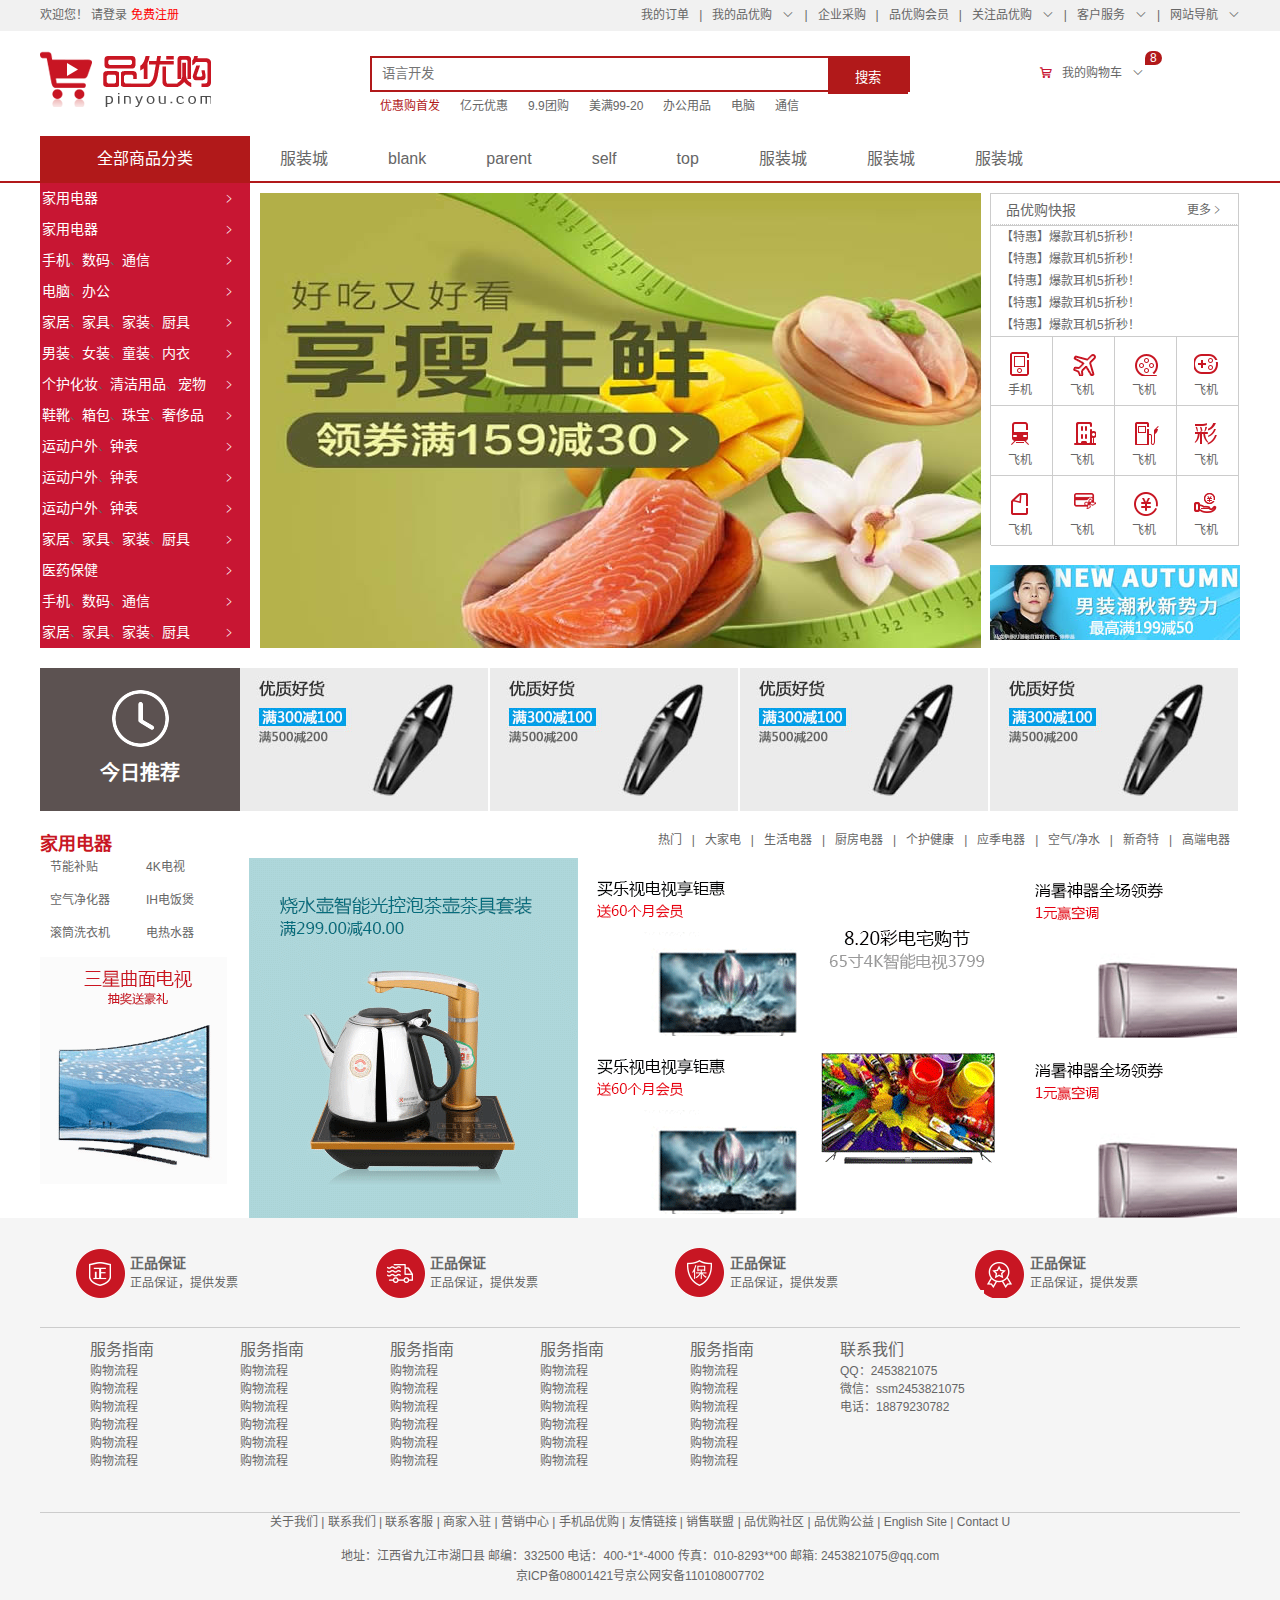
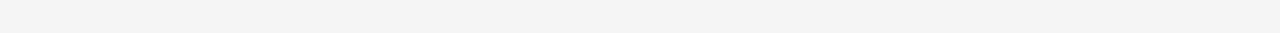
<file: index.html>
<!DOCTYPE html>
<html lang="zh-CN">

<head>
    <meta charset="UTF-8">
    <meta http-equiv="X-UA-Compatible" content="IE=edge">
    <meta name="viewport" content="width=device-width, initial-scale=1.0">
    <title>仿制品优购</title>
    <!-- 引入初始化CSS文件 -->
    <link rel="stylesheet" href="css/base.css">
    <link rel="stylesheet" href="css/common.css">
    <link rel="shortcut icon" href="/shopping/favicon.ico">
    <link rel="stylesheet" href="fonts/iconfont.css">
    <link rel="stylesheet" href="css/index.css">
    <!-- 网站说明 -->
    <meta name="description" content="购物商城-专业的综合网上购物商城">
    <!-- 关键字 -->
    <meta name="keywords" content="网上购物，网上商城，手机，笔记本，电脑">
</head>

<body>
    <!-- 快捷导航 -->
    <section class="shortcut">
        <div class="w">
            <div class="fl">
                <ul>
                    <li>欢迎您！&nbsp;</li>
                    <li>
                        <a href="#">请登录</a>&nbsp;<a href="register.html" class="style-red">免费注册</a>
                    </li>
                </ul>
            </div>
            <div class="fr">
                <ul>
                    <li>我的订单</li>
                    <li>|</li>
                    <li class="iconfont icon-arrow-down">我的品优购</li>
                    <li>|</li>
                    <li>企业采购</li>
                    <li>|</li>
                    <li>品优购会员</li>
                    <li>|</li>
                    <li class="iconfont icon-arrow-down">关注品优购</li>
                    <li>|</li>
                    <li class="iconfont icon-arrow-down">客户服务</li>
                    <li>|</li>
                    <li class="iconfont icon-arrow-down">网站导航</li>
                </ul>
            </div>
        </div>
    </section>
    <!-- 快捷导航 -->
    <!-- header制作 -->
    <header>
        <div class="w">
            <!-- logo的SEO优化 -->
            <div class="logo">
                <h1>
                    <a href="index.html" title="品优购">品优购</a>
                </h1>
            </div>
            <div class="search">
                <input type="search" placeholder="语言开发"><!--  --><button>搜索</button>
            </div>
            <div class="hotwords">
                <ul>
                    <li>优惠购首发</li>
                    <li>亿元优惠</li>
                    <li>9.9团购</li>
                    <li>美满99-20</li>
                    <li>办公用品</li>
                    <li>电脑</li>
                    <li>通信</li>
                </ul>
            </div>
            <div class="shopcar">
                <a href="#" class="iconfont icon-gouwuchekong icon-arrow-down">我的购物车</a>
                <i class="count">8</i>
            </div>
        </div>
    </header>
    <!-- header制作 -->
    <!-- nav开始 -->
    <nav class="nav">
        <div class="w">
            <div class="dropdown">
                <div class="dt">全部商品分类</div>
                <div class="dd iconfont icon-yousanjiao">
                    <ul>
                        <li><a href="#">家用电器</a></li>
                        <li><a href="#">家用电器</a></li>
                        <li><a href="#">手机</a>、<a href="#">数码</a>、<a href="#">通信</a></li>
                        <li><a href="#">电脑</a>、<a href="#">办公</a></li>
                        <li><a href="#">家居</a>、<a href="#">家具</a>、<a href="#">家装</a>、<a href="#">厨具</a></li>
                        <li><a href="#">男装</a>、<a href="#">女装</a>、<a href="#">童装</a>、<a href="#">内衣</a></li>
                        <li><a href="#">个护化妆</a>、<a href="#">清洁用品</a>、<a href="#">宠物</a></li>
                        <li><a href="#">鞋靴</a>、<a href="#">箱包</a>、<a href="#">珠宝</a>、<a href="#">奢侈品</a></li>
                        <li><a href="#">运动户外</a>、<a href="#">钟表</a></li>
                        <li><a href="#">运动户外</a>、<a href="#">钟表</a></li>
                        <li><a href="#">运动户外</a>、<a href="#">钟表</a></li>
                        <li><a href="#">家居</a>、<a href="#">家具</a>、<a href="#">家装</a>、<a href="#">厨具</a></li>
                        <li><a href="#">医药保健</a></li>
                        <li><a href="#">手机</a>、<a href="#">数码</a>、<a href="#">通信</a></li>
                        <li><a href="#">家居</a>、<a href="#">家具</a>、<a href="#">家装</a>、<a href="#">厨具</a></li>
                    </ul>
                </div>
            </div>
            <div class="navitems">
                <ul>
                    <li><a href="#">服装城</a></li>
                    <li><a href="./ceshi.html" target="_blank">blank</a></li>
                    <li><a href="./ceshi.html" target="_parent">parent</a></li>
                    <li><a href="./ceshi.html" target="_self">self</a></li>
                    <li><a href="./ceshi.html" target="_top">top</a></li>
                    <li><a href="#">服装城</a></li>
                    <li><a href="#">服装城</a></li>
                    <li><a href="#">服装城</a></li>
                </ul>
            </div>
        </div>
    </nav>
    <!-- nav结束  -->
    <!-- main开始 -->
    <div class="w">
        <div class="main">
            <div class="focus">
                <ul>
                    <li><img src="./images/focus3.jpg" alt=""></li>
                </ul>
            </div>
            <div class="newsflash">
                <div class="news">
                    <div class="news-hd">品优购快报
                        <a href="#" class="iconfont icon-yousanjiao">更多</a>
                    </div>
                    <div class="news-bd">
                        <ul>
                            <li><a href="#">【特惠】爆款耳机5折秒！</a></li>
                            <li><a href="#">【特惠】爆款耳机5折秒！</a></li>
                            <li><a href="#">【特惠】爆款耳机5折秒！</a></li>
                            <li><a href="#">【特惠】爆款耳机5折秒！</a></li>
                            <li><a href="#">【特惠】爆款耳机5折秒！</a></li>
                        </ul>
                    </div>
                </div>
                <div class="lifeservice">
                    <ul>
                        <li><a href="#" title=""></a>
                            <p>手机</p>
                        </li>
                        <li><a href="#"></a>
                            <p>飞机</p>
                        </li>
                        <li><a href="#"></a>
                            <p>飞机</p>
                        </li>
                        <li><a href="#"></a>
                            <p>飞机</p>
                        </li>
                        <li><a href="#"></a>
                            <p>飞机</p>
                        </li>
                        <li><a href="#"></a>
                            <p>飞机</p>
                        </li>
                        <li><a href="#"></a>
                            <p>飞机</p>
                        </li>
                        <li><a href="#"></a>
                            <p>飞机</p>
                        </li>
                        <li><a href="#"></a>
                            <p>飞机</p>
                        </li>
                        <li><a href="#"></a>
                            <p>飞机</p>
                        </li>
                        <li><a href="#"> </a>
                            <p>飞机</p>
                        </li>
                        <li><a href="#"></a>
                            <p>飞机</p>
                        </li>
                    </ul>
                </div>
                <div class="bargain">
                    <img src="./upload/bargain.jpg" alt="">
                </div>
            </div>
        </div>
    </div>
    <!-- main结束 -->
    <!-- recommend开始-->
    <div class="recommend w">
        <div class="recommend_fl">
            <img src="./images/clock.png">
            <h4>今日推荐</h4>
        </div>
        <div class="recommend_fr">
            <ul>
                <li><a href="#"></a></li>
                <li><a href="#"></a></li>
                <li><a href="#"></a></li>
                <li><a href="#"></a></li>
            </ul>
        </div>
    </div>
    <!-- recommend结束-->
    <!-- floor开始 -->
    <div class="floor w">
        <div class="floor_bh">
            <h3>家用电器</h3>
            <ul class="fr">
                <li><a href="#">热门</a>|</li>
                <li><a href="#">大家电</a>|</li>
                <li><a href="#">生活电器</a>|</li>
                <li><a href="#">厨房电器</a>|</li>
                <li><a href="#">个护健康</a>|</li>
                <li><a href="#">应季电器</a>|</li>
                <li><a href="#">空气/净水</a>|</li>
                <li><a href="#">新奇特</a>|</li>
                <li><a href="#">高端电器</a></li>
            </ul>
        </div>
        <div class="floor_bd">
            <ul>
                <li class="w209">
                    <ul>
                        <li><a href="#">节能补贴</a></li>
                        <li><a href="#">4K电视</a></li>
                        <li><a href="#">空气净化器</a></li>
                        <li><a href="#">IH电饭煲</a></li>
                        <li><a href="#">滚筒洗衣机</a></li>
                        <li><a href="#">电热水器</a></li>
                    </ul>
                    <img src="./upload/floor-1-1.png">
                </li>
                <li class="w329">
                    <a><img src="./upload/floor1-2.png"></a>
                </li>
                <li class="w220">
                    <img src="./upload/floor-1-3.png">
                    <img src="./upload/floor-1-3.png">
                </li>
                <li><img src="./upload/floor-1-4.png"></li>
                <li class="w220">
                    <img src="./upload/floor-1-5.png">
                    <img src="./upload/floor-1-5.png">
                </li>
            </ul>
        </div>
    </div>
    <!-- floor结束 -->
    <!-- footer制作 -->
    <footer>
        <div class="w">
            <div class="mod-service">
                <ul>
                    <li>
                        <h5></h5>
                        <div class="service-txt">
                            <h4>正品保证</h4>
                            <p>正品保证，提供发票</p>
                        </div>
                    </li>
                    <li>
                        <h5></h5>
                        <div class="service-txt">
                            <h4>正品保证</h4>
                            <p>正品保证，提供发票</p>
                        </div>
                    </li>
                    <li>
                        <h5></h5>
                        <div class="service-txt">
                            <h4>正品保证</h4>
                            <p>正品保证，提供发票</p>
                        </div>
                    </li>
                    <li>
                        <h5></h5>
                        <div class="service-txt">
                            <h4>正品保证</h4>
                            <p>正品保证，提供发票</p>
                        </div>
                    </li>
                </ul>
            </div>
            <div class="mod-help">
                <dl>
                    <dt>服务指南</dt>
                    <dd><a href="#">购物流程</a></dd>
                    <dd><a href="#">购物流程</a></dd>
                    <dd><a href="#">购物流程</a></dd>
                    <dd><a href="#">购物流程</a></dd>
                    <dd><a href="#">购物流程</a></dd>
                    <dd><a href="#">购物流程</a></dd>
                </dl>
                <dl>
                    <dt>服务指南</dt>
                    <dd><a href="#">购物流程</a></dd>
                    <dd><a href="#">购物流程</a></dd>
                    <dd><a href="#">购物流程</a></dd>
                    <dd><a href="#">购物流程</a></dd>
                    <dd><a href="#">购物流程</a></dd>
                    <dd><a href="#">购物流程</a></dd>
                </dl>
                <dl>
                    <dt>服务指南</dt>
                    <dd><a href="#">购物流程</a></dd>
                    <dd><a href="#">购物流程</a></dd>
                    <dd><a href="#">购物流程</a></dd>
                    <dd><a href="#">购物流程</a></dd>
                    <dd><a href="#">购物流程</a></dd>
                    <dd><a href="#">购物流程</a></dd>
                </dl>
                <dl>
                    <dt>服务指南</dt>
                    <dd><a href="#">购物流程</a></dd>
                    <dd><a href="#">购物流程</a></dd>
                    <dd><a href="#">购物流程</a></dd>
                    <dd><a href="#">购物流程</a></dd>
                    <dd><a href="#">购物流程</a></dd>
                    <dd><a href="#">购物流程</a></dd>
                </dl>
                <dl>
                    <dt>服务指南</dt>
                    <dd><a href="#">购物流程</a></dd>
                    <dd><a href="#">购物流程</a></dd>
                    <dd><a href="#">购物流程</a></dd>
                    <dd><a href="#">购物流程</a></dd>
                    <dd><a href="#">购物流程</a></dd>
                    <dd><a href="#">购物流程</a></dd>
                </dl>
                <dl>
                    <dt>联系我们</dt>
                    <dd><a href="#">QQ：2453821075</a></dd>
                    <dd><a href="#">微信：ssm2453821075</a></dd>
                    <dd><a href="#">电话：18879230782</a></dd>
                </dl>
            </div>
            <div class="mod-copyright">
                <div class="links">
                    关于我们 | 联系我们 | 联系客服 | 商家入驻 | 营销中心 | 手机品优购 | 友情链接 | 销售联盟 | 品优购社区 | 品优购公益 | English Site | Contact U
                </div>
                <div class="copyright">
                    地址：江西省九江市湖口县 邮编：332500 电话：400-*1*-4000 传真：010-8293**00 邮箱:
                    2453821075@qq.com<br>京ICP备08001421号京公网安备110108007702
                </div>
            </div>
        </div>
    </footer>
    <!-- footer制作 -->
</body>

</html>
</file>
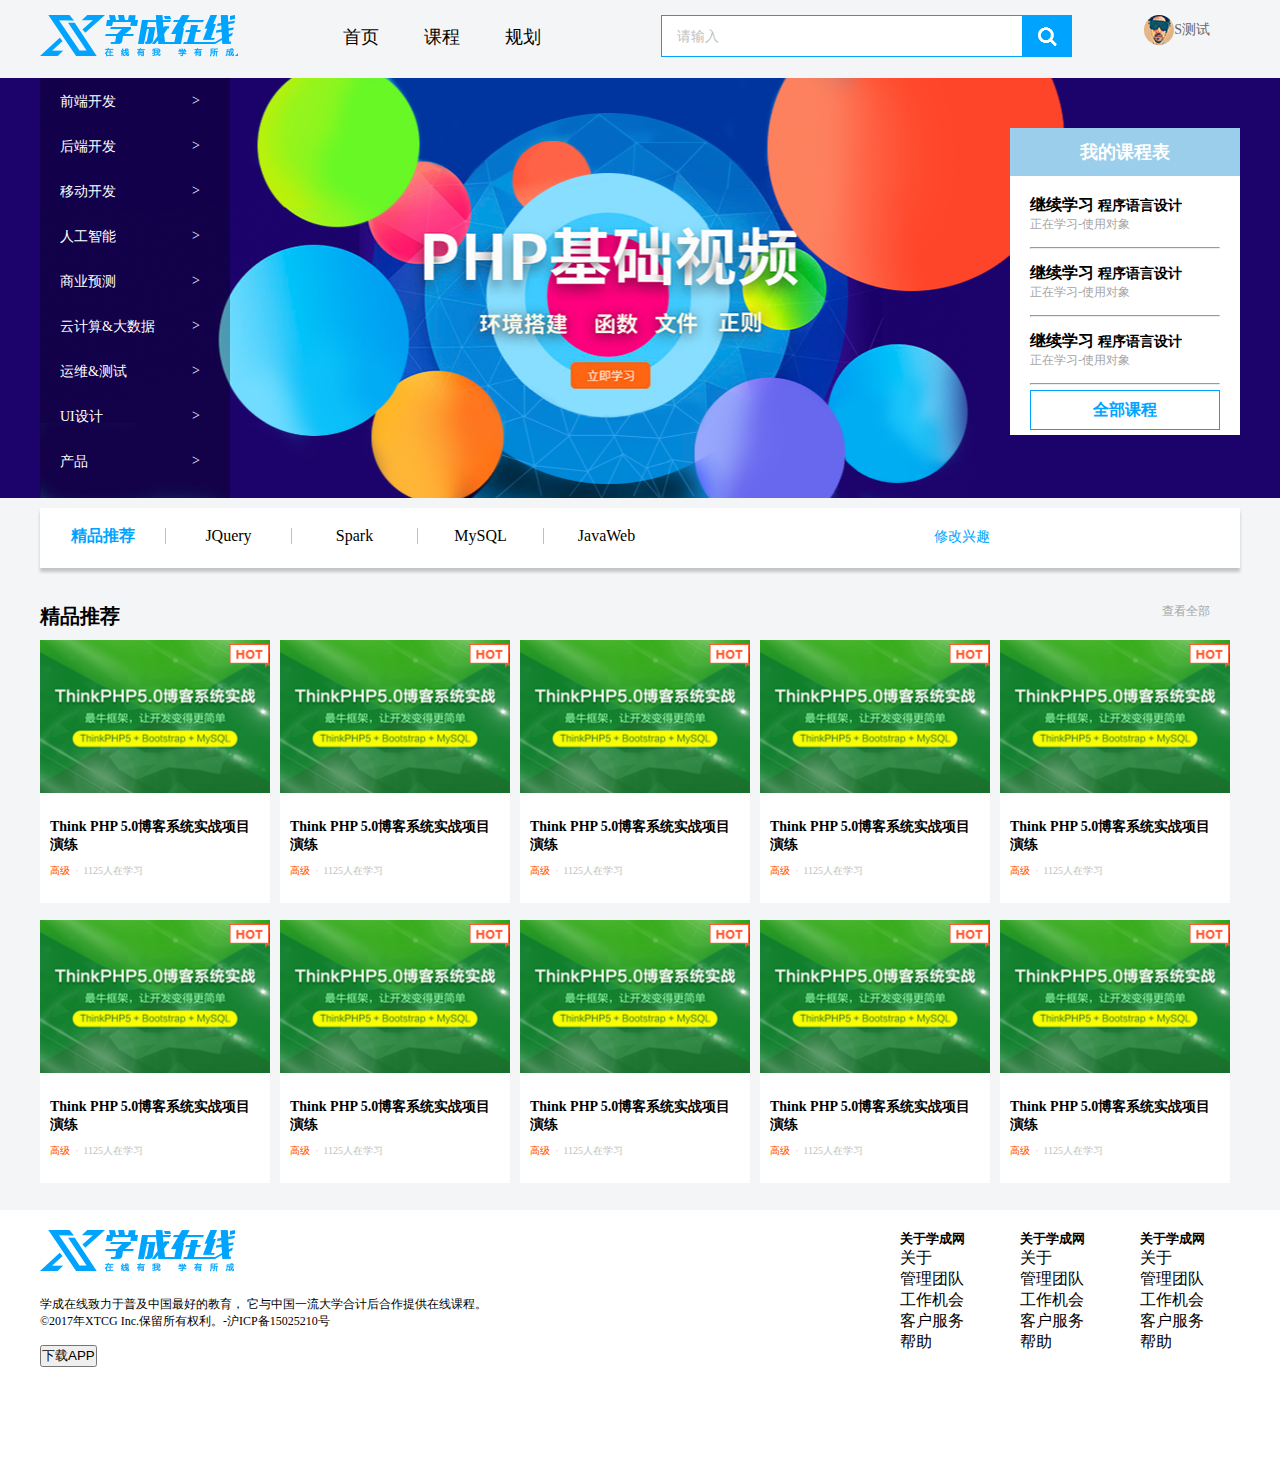
<file: ceshi.html>
<!DOCTYPE html>
<html lang="en">

<head>
    <meta charset="UTF-8">
    <meta http-equiv="X-UA-Compatible" content="IE=edge">
    <meta name="viewport" content="width=device-width, initial-scale=1.0">
    <title>学成在线</title>
</head>
<link rel="stylesheet" type="text/css" href="css/ceshi.css">
<link rel="shortcut icon" href="/shopping/favicon.ico">

<body>
    <!-- 头部开始 -->
    <div class="header w">
        <div class="logo"></div>
        <div class="menu">
            <!-- 正确 -->
            <ul>
                <li><a href="#">首页</a></li>
                <li><a href="#">课程</a></li>
                <li><a href="#">规划</a></li>
            </ul>
            <!-- 错误演示：网站有被降权的风险 -->
            <!-- <a href="#">首页</a>
            <a href="#">课程</a>
            <a href="#">职业规划</a> -->
        </div>
        <div class="serch">
            <input type="text" value="请输入">
            <button></button>
        </div>
        <div class="user">
            <img style="vertical-align:middle ;" src="./images/userico.png"><span style="vertical-align:middle; ">S测试</span>
        </div>
    </div>
    <!-- 头部结束 -->
    <!-- banner开始 -->
    <div class="banner">
        <div class="w">
            <div class="left">
                    <ul>
                        <!-- span可以放到a里面这样可以控制一起变颜色 -->
                    <li><a href="">前端开发<span>></span></li>
                    <li><a href="">后端开发<span>></span></li>
                    <li><a href="">移动开发<span>></span></li>
                    <li><a href="">人工智能<span>></span></li>
                    <li><a href="">商业预测<span>></span></li>
                    <li><a href="">云计算&大数据<span>></span></a></li>
                    <li><a href="">运维&测试<span>></span></a></li>
                    <li><a href="">UI设计<span>></span></a></li>
                    <li><a href="">产品<span>></span></a></li>
                </ul>
            </div>
            <div class="right"> 
                <h2>我的课程表</h2>
                <div class="bd">
                   <ul>
                    <li>
                        <h4>继续学习 <span>程序语言设计</span></h4>
                        <p>正在学习-使用对象</p>
                    </li>
                    <hr>
                    <li> <h4>继续学习 <span>程序语言设计</span></h4>
                        <p>正在学习-使用对象</p></li>
                        <hr>
                    <li> <h4>继续学习 <span>程序语言设计</span></h4>
                        <p>正在学习-使用对象</p></li>
                        <hr>
                   </ul>
                   <a href="" class="more">全部课程</a>
                </div>
            </div>
        </div>
    </div>
    <!-- banner结束 -->
    <!-- 精品推荐开始 -->
    <div class="goods w">
        <div class="liebiao">
            <ul>
                <li style="border: none;"><h3>精品推荐</h3></li>
                <li>JQuery</li>
                <li>Spark</li>
                <li>MySQL</li>
                <li>JavaWeb</li>
            </ul>
        </div>
        <div class="xiugai"><a href="#">修改兴趣</a></div>
    </div>
    <!-- 精品推荐结束 -->
    <div class="box w clearfix">
        <div class="box-hd">
            <h3>精品推荐</h3>
            <a>查看全部</a>
        </div>
        <div class="clearfix"></div>
        <div class="box-bd">
            <ul>
                <li>
                    <img src="./images/形状24.png">
                    <div class="box-bd-pbg">
                    <h4>Think PHP 5.0博客系统实战项目演练</h4>
                    <p>高级<span>·</span><span>1125人在学习</span></p>
                    </div>
                </li>
                <li>
                    <img src="./images/形状24.png">
                    <div class="box-bd-pbg">
                    <h4>Think PHP 5.0博客系统实战项目演练</h4>
                    <p>高级<span>·</span><span>1125人在学习</span></p>
                    </div>
                </li>
                <li>
                    <img src="./images/形状24.png">
                    <div class="box-bd-pbg">
                    <h4>Think PHP 5.0博客系统实战项目演练</h4>
                    <p>高级<span>·</span><span>1125人在学习</span></p>
                    </div>
                </li>
                <li>
                    <img src="./images/形状24.png">
                    <div class="box-bd-pbg">
                    <h4>Think PHP 5.0博客系统实战项目演练</h4>
                    <p>高级<span>·</span><span>1125人在学习</span></p>
                    </div>
                </li>
                <li>
                    <img src="./images/形状24.png">
                    <div class="box-bd-pbg">
                    <h4>Think PHP 5.0博客系统实战项目演练</h4>
                    <p>高级<span>·</span><span>1125人在学习</span></p>
                    </div>
                </li>
                <li>
                    <img src="./images/形状24.png">
                    <div class="box-bd-pbg">
                    <h4>Think PHP 5.0博客系统实战项目演练</h4>
                    <p>高级<span>·</span><span>1125人在学习</span></p>
                    </div>
                </li>
                <li>
                    <img src="./images/形状24.png">
                    <div class="box-bd-pbg">
                    <h4>Think PHP 5.0博客系统实战项目演练</h4>
                    <p>高级<span>·</span><span>1125人在学习</span></p>
                    </div>
                </li>
                <li>
                    <img src="./images/形状24.png">
                    <div class="box-bd-pbg">
                    <h4>Think PHP 5.0博客系统实战项目演练</h4>
                    <p>高级<span>·</span><span>1125人在学习</span></p>
                    </div>
                </li>
                <li>
                    <img src="./images/形状24.png">
                    <div class="box-bd-pbg">
                    <h4>Think PHP 5.0博客系统实战项目演练</h4>
                    <p>高级<span>·</span><span>1125人在学习</span></p>
                    </div>
                </li>
                <li>
                    <img src="./images/形状24.png">
                    <div class="box-bd-pbg">
                    <h4>Think PHP 5.0博客系统实战项目演练</h4>
                    <p>高级<span>·</span><span>1125人在学习</span></p>
                    </div>
                </li>
            </ul>
        </div>
    </div>
    <!-- 开始footer制作 -->
    <div class="footer clearfix">
        <div class="w">
            <div class="footer-left">
            <img src="./images/logo1.png" alt="学成在线">
            <p>学成在线致力于普及中国最好的教育，
                它与中国一流大学合计后合作提供在线课程。<br>
            &copy;2017年XTCG Inc.保留所有权利。-沪ICP备15025210号</p>
            <button>下载APP</button>
            </div>
            <div class="footer-right">
            <ul>
                <li><h5>关于学成网</h5></li>
                <li>关于</li>
                <li>管理团队</li>
                <li>工作机会</li>
                <li>客户服务</li>
                <li>帮助</li>
            </ul>
            <ul>
                <li><h5>关于学成网</h5></li>
                <li>关于</li>
                <li>管理团队</li>
                <li>工作机会</li>
                <li>客户服务</li>
                <li>帮助</li>
            </ul>
            <ul>
                <li><h5>关于学成网</h5></li>
                <li>关于</li>
                <li>管理团队</li>
                <li>工作机会</li>
                <li>客户服务</li>
                <li>帮助</li>
            </ul>
            </div>
        </div>
    </div>
    <!-- 结束footer -->
</body>

</html>
</file>
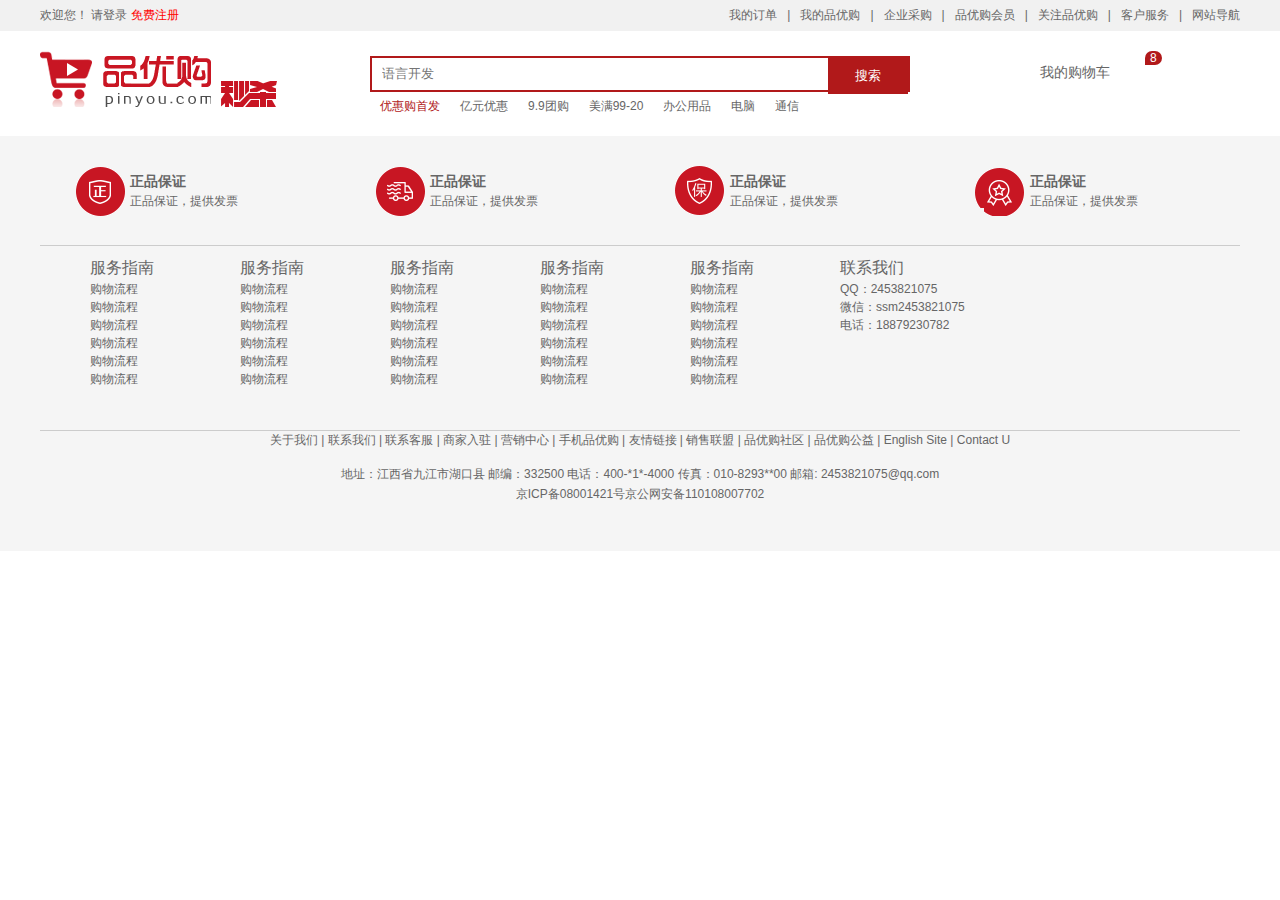
<file: list.html>
<!DOCTYPE html>
<html lang="en">
<head>
    <meta charset="UTF-8">
    <meta http-equiv="X-UA-Compatible" content="IE=edge">
    <meta name="viewport" content="width=device-width, initial-scale=1.0">
    <title>列表</title>
    <link rel="stylesheet" href="css/common.css">
    <link rel="stylesheet" href="css/base.css">
    <link rel="stylesheet" href="css/list.css">
    <link rel="shortcut icon" href="/shopping/favicon.ico">

    <!-- 网站说明 -->
    <meta name="description" content="购物商城-专业的综合网上购物商城">
    <!-- 关键字 -->
    <meta name="keywords" content="网上购物，网上商城，手机，笔记本，电脑">
</head>
<body>
    <!-- 快捷导航 -->
    <section class="shortcut">
        <div class="w">
            <div class="fl">
                <ul>
                    <li>欢迎您！&nbsp;</li>
                    <li>
                        <a href="#">请登录</a>&nbsp;<a href="" class="style-red">免费注册</a>
                    </li>
                </ul>
            </div>
            <div class="fr">
                <ul>
                    <li>我的订单</li>
                    <li>|</li>
                    <li class="iconfont icon-arrow-down">我的品优购</li>
                    <li>|</li>
                    <li>企业采购</li>
                    <li>|</li>
                    <li>品优购会员</li>
                    <li>|</li>
                    <li class="iconfont icon-arrow-down">关注品优购</li>
                    <li>|</li>
                    <li class="iconfont icon-arrow-down">客户服务</li>
                    <li>|</li>
                    <li class="iconfont icon-arrow-down">网站导航</li>
                </ul>
            </div>
        </div>
    </section>
    <!-- 快捷导航 -->
    <!-- header制作 -->
    <header>
        <div class="w">
            <!-- logo的SEO优化 -->
            <div class="logo">
                <h1>
                    <a href="index.html" title="品优购">品优购</a>
                </h1>
            </div>
            <div class="sk">
                <img src="./images/sk.png">
            </div>
            <div class="search">
                <input type="search" placeholder="语言开发"><!--  --><button>搜索</button>
            </div>
            <div class="hotwords">
                <ul>
                    <li>优惠购首发</li>
                    <li>亿元优惠</li>
                    <li>9.9团购</li>
                    <li>美满99-20</li>
                    <li>办公用品</li>
                    <li>电脑</li>
                    <li>通信</li>
                </ul>
            </div>
            <div class="shopcar">
                <a href="#" class="iconfont icon-gouwuchekong icon-arrow-down">我的购物车</a>
                <i class="count">8</i>
            </div>
        </div>
    </header>
    <!-- header制作 -->
    <!-- nav开始 -->
    <!-- <nav class="nav">
        <div class="w">
            <div class="dropdown">
                <div class="dt">全部商品分类</div>
                <div class="dd iconfont icon-yousanjiao">
                    <ul>
                        <li><a href="#">家用电器</a></li>
                        <li><a href="#">家用电器</a></li>
                        <li><a href="#">手机</a>、<a href="#">数码</a>、<a href="#">通信</a></li>
                        <li><a href="#">电脑</a>、<a href="#">办公</a></li>
                        <li><a href="#">家居</a>、<a href="#">家具</a>、<a href="#">家装</a>、<a href="#">厨具</a></li>
                        <li><a href="#">男装</a>、<a href="#">女装</a>、<a href="#">童装</a>、<a href="#">内衣</a></li>
                        <li><a href="#">个护化妆</a>、<a href="#">清洁用品</a>、<a href="#">宠物</a></li>
                        <li><a href="#">鞋靴</a>、<a href="#">箱包</a>、<a href="#">珠宝</a>、<a href="#">奢侈品</a></li>
                        <li><a href="#">运动户外</a>、<a href="#">钟表</a></li>
                        <li><a href="#">运动户外</a>、<a href="#">钟表</a></li>
                        <li><a href="#">运动户外</a>、<a href="#">钟表</a></li>
                        <li><a href="#">家居</a>、<a href="#">家具</a>、<a href="#">家装</a>、<a href="#">厨具</a></li>
                        <li><a href="#">医药保健</a></li>
                        <li><a href="#">手机</a>、<a href="#">数码</a>、<a href="#">通信</a></li>
                        <li><a href="#">家居</a>、<a href="#">家具</a>、<a href="#">家装</a>、<a href="#">厨具</a></li>
                    </ul>
                </div>
            </div>
            <div class="navitems">
                <ul>
                    <li><a href="#">服装城</a></li>
                    <li><a href="#">服装城</a></li>
                    <li><a href="#">服装城</a></li>
                    <li><a href="#">服装城</a></li>
                    <li><a href="#">服装城</a></li>
                    <li><a href="#">服装城</a></li>
                    <li><a href="#">服装城</a></li>
                    <li><a href="#">服装城</a></li>
                </ul>
            </div>
        </div>
    </nav> -->

    <footer>
        <div class="w">
            <div class="mod-service">
                <ul>
                    <li>
                        <h5></h5>
                        <div class="service-txt">
                            <h4>正品保证</h4>
                            <p>正品保证，提供发票</p>
                        </div>
                    </li>
                    <li>
                        <h5></h5>
                        <div class="service-txt">
                            <h4>正品保证</h4>
                            <p>正品保证，提供发票</p>
                        </div>
                    </li>
                    <li>
                        <h5></h5>
                        <div class="service-txt">
                            <h4>正品保证</h4>
                            <p>正品保证，提供发票</p>
                        </div>
                    </li>
                    <li>
                        <h5></h5>
                        <div class="service-txt">
                            <h4>正品保证</h4>
                            <p>正品保证，提供发票</p>
                        </div>
                    </li>
                </ul>
            </div>
            <div class="mod-help">
                <dl>
                    <dt>服务指南</dt>
                    <dd><a href="#">购物流程</a></dd>
                    <dd><a href="#">购物流程</a></dd>
                    <dd><a href="#">购物流程</a></dd>
                    <dd><a href="#">购物流程</a></dd>
                    <dd><a href="#">购物流程</a></dd>
                    <dd><a href="#">购物流程</a></dd>
                </dl>
                <dl>
                    <dt>服务指南</dt>
                    <dd><a href="#">购物流程</a></dd>
                    <dd><a href="#">购物流程</a></dd>
                    <dd><a href="#">购物流程</a></dd>
                    <dd><a href="#">购物流程</a></dd>
                    <dd><a href="#">购物流程</a></dd>
                    <dd><a href="#">购物流程</a></dd>
                </dl>
                <dl>
                    <dt>服务指南</dt>
                    <dd><a href="#">购物流程</a></dd>
                    <dd><a href="#">购物流程</a></dd>
                    <dd><a href="#">购物流程</a></dd>
                    <dd><a href="#">购物流程</a></dd>
                    <dd><a href="#">购物流程</a></dd>
                    <dd><a href="#">购物流程</a></dd>
                </dl>
                <dl>
                    <dt>服务指南</dt>
                    <dd><a href="#">购物流程</a></dd>
                    <dd><a href="#">购物流程</a></dd>
                    <dd><a href="#">购物流程</a></dd>
                    <dd><a href="#">购物流程</a></dd>
                    <dd><a href="#">购物流程</a></dd>
                    <dd><a href="#">购物流程</a></dd>
                </dl>
                <dl>
                    <dt>服务指南</dt>
                    <dd><a href="#">购物流程</a></dd>
                    <dd><a href="#">购物流程</a></dd>
                    <dd><a href="#">购物流程</a></dd>
                    <dd><a href="#">购物流程</a></dd>
                    <dd><a href="#">购物流程</a></dd>
                    <dd><a href="#">购物流程</a></dd>
                </dl>
                <dl>
                    <dt>联系我们</dt>
                    <dd><a href="#">QQ：2453821075</a></dd>
                    <dd><a href="#">微信：ssm2453821075</a></dd>
                    <dd><a href="#">电话：18879230782</a></dd>
                </dl>
            </div>
            <div class="mod-copyright">
                <div class="links">
                    关于我们 | 联系我们 | 联系客服 | 商家入驻 | 营销中心 | 手机品优购 | 友情链接 | 销售联盟 | 品优购社区 | 品优购公益 | English Site | Contact U
                </div>
                <div class="copyright">
                    地址：江西省九江市湖口县 邮编：332500 电话：400-*1*-4000 传真：010-8293**00 邮箱:
                    2453821075@qq.com<br>京ICP备08001421号京公网安备110108007702
                </div>
            </div>
        </div>
    </footer>
</body>
</html>
</file>
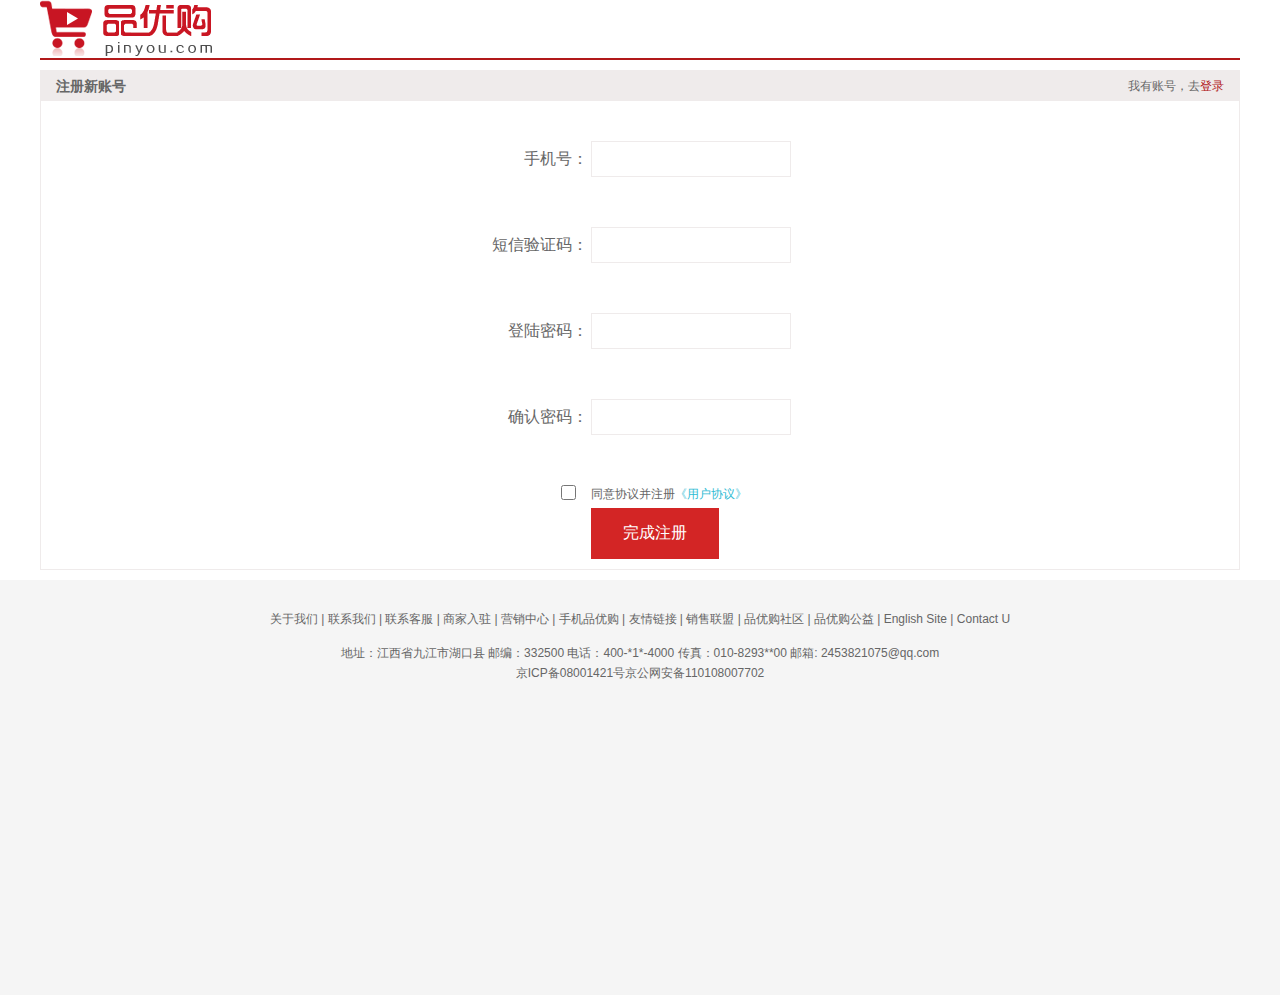
<file: register.html>
<!DOCTYPE html>
<html lang="en">
<head>
    <meta charset="UTF-8">
    <meta http-equiv="X-UA-Compatible" content="IE=edge">
    <meta name="viewport" content="width=device-width, initial-scale=1.0">
    <title>注册</title>
    <link rel="stylesheet" href="css/base.css">
    <link rel="shortcut icon" href="/shopping/favicon.ico">
    <link rel="stylesheet" href="css/common.css">
    <link rel="stylesheet" href="fonts/iconfont.css">
    <link rel="stylesheet" href="css/register.css">
</head>
<body>
    <div class="hd w">
        <img src="./images/logo.png">
    </div>
    <div class="bd w">
        <div class="bd_hd">
            <h3>注册新账号</a></h3>
            <p>我有账号，去<a href="index.html">登录</a></p>
        </div>
        <div class="bd_bd">
            <form action="">
            <label for="">手机号：</label>
            <input type="text"><br>
            <label for="">短信验证码：</label>
            <input type="text">
            <label for="">登陆密码：</label>
            <input type="text">
            <label for="">确认密码：</label>
            <input type="text"><br>
            <input type="checkbox" class="chek">
            <p>同意协议并注册<span>《用户协议》</span></p><br>
            <button class="button">完成注册</button>
        </form>
        </div>
    </div>
    <footer>
        <div class="w">
            <div class="mod-copyright">
                <div class="links">
                    关于我们 | 联系我们 | 联系客服 | 商家入驻 | 营销中心 | 手机品优购 | 友情链接 | 销售联盟 | 品优购社区 | 品优购公益 | English Site | Contact U
                </div>
                <div class="copyright">
                    地址：江西省九江市湖口县 邮编：332500 电话：400-*1*-4000 传真：010-8293**00 邮箱:
                    2453821075@qq.com<br>京ICP备08001421号京公网安备110108007702
                </div>
            </div>
        </div>
    </footer>
</body>
</html>
</file>
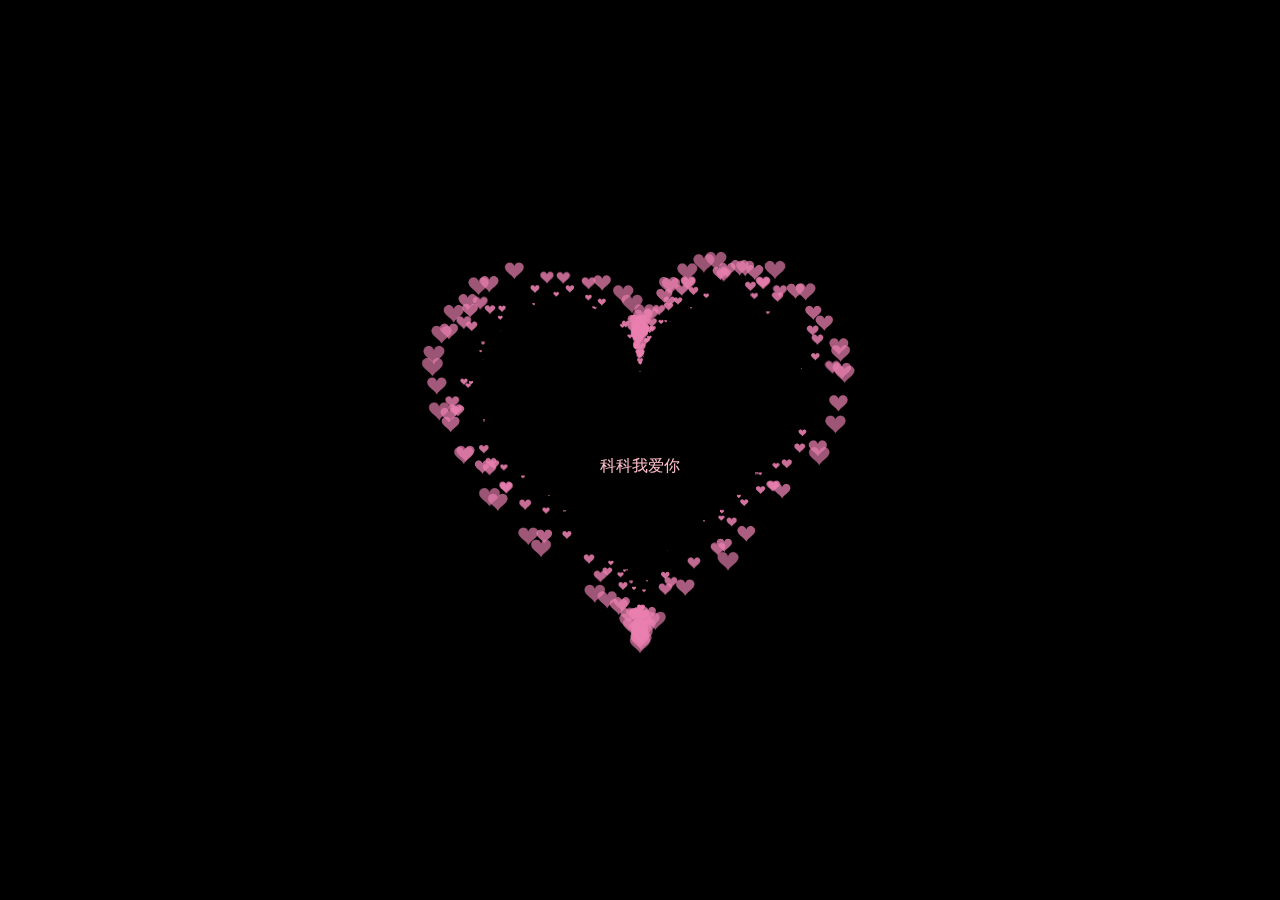
<file: 爱心.html>
<html>
<head>
    <meta charset="utf-8">
    <title>loveHeart</title>
    <link rel="shortcut icon" href="http://zhouql.vip/images/心.png" type="image/x-icon">
    <style>
        html,
        body {
            height: 100%;
            padding: 0;
            margin: 0;
            background: #000;
        }
        canvas {
            position: absolute;
            width: 100%;
            height: 100%;
        }
        p{
            position: fixed;
            top: 50%;
            left: 50%;
            transform: translate(-50%,-50%);
            color: pink;
            animation: k 1.5s ease-in-out infinite;
        }
        @keyframes k{
            100%{
                font-size: 24px;
                opacity: 0;
            }
        }
    </style>
</head>
<body>
    <p>科科我爱你</p>
    <canvas id="pinkboard"></canvas>
    <script>
        var settings = {
            particles: {
                length: 600,  // 爱心的大小
                duration: 2,  // 爱心扩散速度，越小速度越快
                velocity: 100,  // 爱心扩散速度，越小速度越慢
                effect: -0.75, // 爱心收缩效果，比如：1扩散，-2收缩
                size: 32, // 爱心数量
            },
        };
        (function () { var b = 0; var c = ["ms", "moz", "webkit", "o"]; for (var a = 0; a < c.length && !window.requestAnimationFrame; ++a) { window.requestAnimationFrame = window[c[a] + "RequestAnimationFrame"]; window.cancelAnimationFrame = window[c[a] + "CancelAnimationFrame"] || window[c[a] + "CancelRequestAnimationFrame"] } if (!window.requestAnimationFrame) { window.requestAnimationFrame = function (h, e) { var d = new Date().getTime(); var f = Math.max(0, 16 - (d - b)); var g = window.setTimeout(function () { h(d + f) }, f); b = d + f; return g } } if (!window.cancelAnimationFrame) { window.cancelAnimationFrame = function (d) { clearTimeout(d) } } }());
 
        var Point = (function () {
            function Point(x, y) {
                this.x = (typeof x !== 'undefined') ? x : 0;
                this.y = (typeof y !== 'undefined') ? y : 0;
            }
            Point.prototype.clone = function () {
                return new Point(this.x, this.y);
            };
            Point.prototype.length = function (length) {
                if (typeof length == 'undefined')
                    return Math.sqrt(this.x * this.x + this.y * this.y);
                this.normalize();
                this.x *= length;
                this.y *= length;
                return this;
            };
            Point.prototype.normalize = function () {
                var length = this.length();
                this.x /= length;
                this.y /= length;
                return this;
            };
            return Point;
        })();
        var Particle = (function () {
            function Particle() {
                this.position = new Point();
                this.velocity = new Point();
                this.acceleration = new Point();
                this.age = 0;
            }
            Particle.prototype.initialize = function (x, y, dx, dy) {
                this.position.x = x;
                this.position.y = y;
                this.velocity.x = dx;
                this.velocity.y = dy;
                this.acceleration.x = dx * settings.particles.effect;
                this.acceleration.y = dy * settings.particles.effect;
                this.age = 0;
            };
            Particle.prototype.update = function (deltaTime) {
                this.position.x += this.velocity.x * deltaTime;
                this.position.y += this.velocity.y * deltaTime;
                this.velocity.x += this.acceleration.x * deltaTime;
                this.velocity.y += this.acceleration.y * deltaTime;
                this.age += deltaTime;
            };
            Particle.prototype.draw = function (context, image) {
                function ease(t) {
                    return (--t) * t * t + 1;
                }
                var size = image.width * ease(this.age / settings.particles.duration);
                context.globalAlpha = 1 - this.age / settings.particles.duration;
                context.drawImage(image, this.position.x - size / 2, this.position.y - size / 2, size, size);
            };
            return Particle;
        })();
        var ParticlePool = (function () {
            var particles,
                firstActive = 0,
                firstFree = 0,
                duration = settings.particles.duration;
            function ParticlePool(length) {
                // create and populate particle pool
                particles = new Array(length);
                for (var i = 0; i < particles.length; i++)
                    particles[i] = new Particle();
            }
            ParticlePool.prototype.add = function (x, y, dx, dy) {
                particles[firstFree].initialize(x, y, dx, dy);
                // handle circular queue
                firstFree++;
                if (firstFree == particles.length) firstFree = 0;
                if (firstActive == firstFree) firstActive++;
                if (firstActive == particles.length) firstActive = 0;
            };
            ParticlePool.prototype.update = function (deltaTime) {
                var i;
                // update active particles
                if (firstActive < firstFree) {
                    for (i = firstActive; i < firstFree; i++)
                        particles[i].update(deltaTime);
                }
                if (firstFree < firstActive) {
                    for (i = firstActive; i < particles.length; i++)
                        particles[i].update(deltaTime);
                    for (i = 0; i < firstFree; i++)
                        particles[i].update(deltaTime);
                }
                // remove inactive particles
                while (particles[firstActive].age >= duration && firstActive != firstFree) {
                    firstActive++;
                    if (firstActive == particles.length) firstActive = 0;
                }
            };
            ParticlePool.prototype.draw = function (context, image) {
                // draw active particles
                if (firstActive < firstFree) {
                    for (i = firstActive; i < firstFree; i++)
                        particles[i].draw(context, image);
                }
                if (firstFree < firstActive) {
                    for (i = firstActive; i < particles.length; i++)
                        particles[i].draw(context, image);
                    for (i = 0; i < firstFree; i++)
                        particles[i].draw(context, image);
                }
            };
            return ParticlePool;
        })();
        (function (canvas) {
            var context = canvas.getContext('2d'),
                particles = new ParticlePool(settings.particles.length),
                particleRate = settings.particles.length / settings.particles.duration, // particles/sec
                time;
            // get point on heart with -PI <= t <= PI
            function pointOnHeart(t) {
                return new Point(
                    160 * Math.pow(Math.sin(t), 3),
                    130 * Math.cos(t) - 50 * Math.cos(2 * t) - 20 * Math.cos(3 * t) - 10 * Math.cos(4 * t) + 25
                );
            }
            // creating the particle image using a dummy canvas
            var image = (function () {
                var canvas = document.createElement('canvas'),
                    context = canvas.getContext('2d');
                canvas.width = settings.particles.size;
                canvas.height = settings.particles.size;
                // helper function to create the path
                function to(t) {
                    var point = pointOnHeart(t);
                    point.x = settings.particles.size / 2 + point.x * settings.particles.size / 350;
                    point.y = settings.particles.size / 2 - point.y * settings.particles.size / 350;
                    return point;
                }
                // create the path
                context.beginPath();
                var t = -Math.PI;
                var point = to(t);
                context.moveTo(point.x, point.y);
                while (t < Math.PI) {
                    t += 0.01; // baby steps!
                    point = to(t);
                    context.lineTo(point.x, point.y);
                }
                context.closePath();
                // create the fill
                context.fillStyle = '#ea80b0';
                context.fill();
                // create the image
                var image = new Image();
                image.src = canvas.toDataURL();
                return image;
            })();
            // render that thing!
            function render() {
                // next animation frame
                requestAnimationFrame(render);
                // update time
                var newTime = new Date().getTime() / 1000,
                    deltaTime = newTime - (time || newTime);
                time = newTime;
                // clear canvas
                context.clearRect(0, 0, canvas.width, canvas.height);
                // create new particles
                var amount = particleRate * deltaTime;
                for (var i = 0; i < amount; i++) {
                    var pos = pointOnHeart(Math.PI - 2 * Math.PI * Math.random());
                    var dir = pos.clone().length(settings.particles.velocity);
                    particles.add(canvas.width / 2 + pos.x, canvas.height / 2 - pos.y, dir.x, -dir.y);
                }
                // update and draw particles
                particles.update(deltaTime);
                particles.draw(context, image);
            }
            // handle (re-)sizing of the canvas
            function onResize() {
                canvas.width = canvas.clientWidth;
                canvas.height = canvas.clientHeight;
            }
            window.onresize = onResize;
            // delay rendering bootstrap
            setTimeout(function () {
                onResize();
                render();
            }, 10);
        })(document.getElementById('pinkboard'));
        </script>
</body>
 
</html>
</file>
<file: css/base.css>
/* 第一种，方便简洁 */
* {
    margin: 0;
    padding: 0;  
      /* css3盒子模型新特性 */
    box-sizing: border-box;
}
/* 浏览器渲染效率高 */
/* body,dd,dl,dt,fieldset,
form,h1,h2,h3,h4,
h5,h6,html,img,legend,
li,ol,p,ul {
  margin: 0;
  padding: 0;
} */
em,
i {
    font-style: normal
}

li {
    list-style: none
}

img {
    border: 0;
    vertical-align: middle
}

button {
    cursor: pointer
}

a {
    color: #666;
    text-decoration: none
}

a:hover {
    color: #c81623
}

button,
input {
    font-family: Microsoft YaHei, Heiti SC, tahoma, arial, Hiragino Sans GB, "\5B8B\4F53", sans-serif;
    border:0;
    outline: none;
}

body {
    -webkit-font-smoothing: antialiased;
    background-color: #fff;
    font: 12px/1.5 Microsoft YaHei, Heiti SC, tahoma, arial, Hiragino Sans GB, "\5B8B\4F53", sans-serif;
    color: #666
}

.hide,
.none {
    display: none
}

.clearfix:after {
    visibility: hidden;
    clear: both;
    display: block;
    content: ".";
    height: 0
}

.clearfix {
    *zoom: 1
}
</file>
<file: css/common.css>
.w{
    width: 1200px;
    margin: 0 auto;
}
.fl{
    float: left;
}
.fr{
    float: right;
}
.style-red{
    color: red;
}
/* 快捷导航 */
.shortcut{
    height: 31px;
    line-height: 30px;
    background-color: #f1f1f1;
}
.fr ul{
    display: flex;
}
.shortcut ul li{
    float: left;
    flex-direction: row;
}
.fr ul li:nth-of-type(even) {
    margin: 0 10px;
}
 /* header制作 */
header .w{
    position: relative;
    height: 105px;
}
 .logo{
    position: absolute;
    top: 20px;
    width: 171px;
    height: 61px;
}
.logo a{
    display: block;
    width: 171px;
    height: 61px;
    background: url(../images/logo.png) no-repeat;
    /* font-size: 0px;文字隐藏方法一 */
    /* 方法二 */
    text-indent: -999px;
    overflow: hidden;
}
.search{
    position: absolute;
    left:50%;
    margin-left: -270px;
    top: 25px;
    width: 540px;
    height: 36px;
    font-size: 0px;
    border: 2px solid #b1191a;
}
.search input{
    float: left;
    width: 456px;
    line-height: 32px;
    padding-left: 10px;
}
.search button{
    float: left;
    width: 80px;
    height: 36px;
    background-color: #b1191a;
    color: white;
}
.hotwords{
    position: absolute;
    left:50%;
    margin-left: -260px;
    top: 66px;
}
.hotwords ul li{
    float: left;
    margin-right: 20px;
}
.hotwords ul li:nth-child(1){
    color: #b1191a;
}
.shopcar{
    position: absolute;
    right: 60px;
    top: 25px;
    width: 140px;
    height: 35px;
    line-height: 32px;
    font-size: 14px;
    /* border: 1px solid #f1f1f1;
    background-color: #f7f7f7; */
}
.count{
    position: absolute;
    height: 14px;
    color: #fff;
    background-color: #b1191a;
    line-height: 14px;
    padding: 0 5px;
    top: -5px;
    left: 105px;
    border-radius: 7px 7px 7px 0;
    font-size: 12px;
}
/* nav开始 */
.nav{
    height: 47px;
    border-bottom: 2px solid #b1191a;
}
.nav .dropdown{
    float: left;
    width: 210px;
    height: 45px;
    background-color: #b1191a;
}
/* .nav .navitems{
    float:right;
} */
.dropdown .dt{
    width: 100%;
    height: 100%;
    font-size: 16px;
    line-height: 45px;
    text-align: center;
    color: #fff;
}
.dropdown .dd{
    /* visibility: hidden; */
    width: 210px;
    height: 465px;
    margin-top: 2px;
    background-color: #c81633;
}
/* .dropdown:hover .dd{  
    visibility: visible;
} */
.dropdown .dd ul li{
    height: 31px;
    line-height: 31px;
    margin-left: 2px;
}
.dropdown .dd ul li:hover{
    background-color: #fff;
}
.dropdown .dd ul li a{
    font-size: 14px;
    color: #fff;
}
.dropdown .dd ul li:hover a{
    color: #c81633;
}
.dropdown .dd ul li::after{
    content: '\e6c8';
    color: #fff;
    float: right;
    margin-right: 15px;
}
.navitems ul li{
    float: left;
}
.navitems ul li a{
    display: block;
    height: 45px;
    line-height: 45px;
    padding: 0 30px;
    font-size: 16px;
}
/* footer开始 */
footer{
    height: 415px;
    background-color: #f5f5f5;
    padding: 30px;
}
.mod-service{
    height: 80px;
    border-bottom: 1px solid #ccc;
}
.mod-service ul li{
    float: left;
    width: 300px;
    height: 50px;
    padding-left: 35px;
}
.mod-service ul li h5{
    float: left;
    width: 50px;
    height:50px;
    background: url(../images/icons.png) no-repeat -252px -2px;
    margin-right: 5px;
}
.mod-service ul li:nth-of-type(2) h5{
    background: url(../images/icons.png) no-repeat -254px -53px;
}
.mod-service ul li:nth-of-type(3) h5{
    background: url(../images/icons.png) no-repeat -257px -106px;
}
.mod-service ul li:nth-of-type(4) h5{
    background: url(../images/icons.png) no-repeat -258px -155px;
}
.service-txt{
    margin-top: 5px;
}
.service-txt h4{
    font-size: 14px;
}
.service-txt p{
    font-size: 12px;
}
.mod-help{
    height: 185px;
    border-bottom: 1px solid #ccc;
    padding-top: 10px;
    padding-left: 50px;
}
.mod-help dl dt{
    font-size: 16px;
}
.mod-help dl dd{
    font-size: 12px;
}
.mod-help dl{
    float: left;
    width: 200px;
}
.mod-help dl:nth-last-child(n){
    width: 150px;
}
.mod-copyright{
    text-align: center;
}
.links{
    margin-bottom: 15px;
}
.copyright{
    line-height:20px ;
}
</file>
<file: fonts/iconfont.css>
@font-face {
  font-family: "iconfont"; /* Project id 3614378 */
  src: url('iconfont.woff2?t=1661753525533') format('woff2'),
       url('iconfont.woff?t=1661753525533') format('woff'),
       url('iconfont.ttf?t=1661753525533') format('truetype');
}

.iconfont {
  font-family: "iconfont" !important;
  font-size: 12px;
  font-style: normal;
  -webkit-font-smoothing: antialiased;
  -moz-osx-font-smoothing: grayscale;
}

.icon-yousanjiao::after {
  /* content: "\e6c8"; */
}

.icon-gouwuchekong:before {
  content: "\e600";
  color:#c81633;
  margin-right: 10px;
}

.icon-arrow-down::after {
  content: "\e665";
  margin-left: 10px;
}
</file>
<file: css/index.css>
.main{
    margin-top: 10px;
    margin-left: 220px;
    height:455px ;
    width: 980px;
    /* background-color: black; */
}
.focus{
    float: left;
    width: 721px;
    height: 455px;
    /* background-color: antiquewhite; */
}
.newsflash{
    float: right;
    width: 250px;
    height: 455px;
    /* background-color: aqua; */
}
.news{
    height: 143px;
    width: 249px;
}
.news-hd{
    padding: 0 15px;
    height: 32px;
    line-height: 32px;
    border: 1px solid #ccc;
    border-bottom: 1px dotted #ccc;
    font-size: 14px;
}
.news-hd a{
    float: right;
    /* margin-right: 15px; */
}
.news-hd a::after{
    content: '\e6c8';
}
.news-bd{
    line-height: 22px;
    font-size: 12px;
    border: 1px solid #ccc;
    padding-left: 10px;
}
.lifeservice{
    height: 209px;
    border-left: 1px solid #ccc;
    border-top: none;
    border-right: none;
}
.lifeservice ul li{
    float: left;
    overflow: hidden;
    width: 62px;
    height: 70px;
    border-right: 1px solid #ccc;
    border-bottom: 1px solid #ccc;
}
.lifeservice ul li a{
    display: inline-block;
    width: 62px;
    height: 40px;
}
.lifeservice ul li p{
    display: inline-block;
    margin-left: 17px;
}
.lifeservice ul li:nth-child(1){
    background-color: antiquewhite;
    background:url(../images/icons.png) no-repeat 0px 0px;
}
.lifeservice ul li:nth-child(2){
    background-color: antiquewhite;
    background:url(../images/icons.png) no-repeat -60px 0px;
}
.lifeservice ul li:nth-child(3){
    background-color: antiquewhite;
    background:url(../images/icons.png) no-repeat -122px 0px;
}
.lifeservice ul li:nth-child(4){
    background-color: antiquewhite;
    background:url(../images/icons.png) no-repeat -189px 0px;
}
.lifeservice ul li:nth-child(5){
    background-color: antiquewhite;
    background:url(../images/icons.png) no-repeat -189px -72px;
}
.lifeservice ul li:nth-child(6){
    background-color: antiquewhite;
    background:url(../images/icons.png) no-repeat -122px -72px;
}
.lifeservice ul li:nth-child(7){
    background-color: antiquewhite;
    background:url(../images/icons.png) no-repeat -60px -72px;
}
.lifeservice ul li:nth-child(8){
    background-color: antiquewhite;
    background:url(../images/icons.png) no-repeat -0px -72px;
}
.lifeservice ul li:nth-child(9){
    background-color: antiquewhite;
    background:url(../images/icons.png) no-repeat -189px -143px;
}
.lifeservice ul li:nth-child(10){
    background-color: antiquewhite;
    background:url(../images/icons.png) no-repeat -122px -143px;
}
.lifeservice ul li:nth-child(11){
    background-color: antiquewhite;
    background:url(../images/icons.png) no-repeat -60px -143px;
}
.lifeservice ul li:nth-child(12){
    background-color: antiquewhite;
    background:url(../images/icons.png) no-repeat -0px -143px;
}
.bargain{
    margin-top: 20px;
}
/* main结束 */
/* recommend开始 */
.recommend{
    position: relative;
    margin-top: 10px;
    margin-bottom: 10px;
    height: 163px;
}
.recommend_fl{
    position: absolute;
    top: 10px;
    height: 143px;
    width: 200px;
    background-color: #5C5251;
}
.recommend_fl img{
    position: absolute;
    top: 22px;
    left: 72px;
}
.recommend_fl h4{
    position: absolute;
    top: 90px;
    left: 60px;
    font-size: 20px;
    color: white;
}
.recommend_fr{
    float: right;
    height: 163px;
    width: 1000px;
}
.recommend_fr ul li{
    float: left;
    height: 163px;
    width: 250px;
    margin-top: 10px;
}
.recommend_fr ul li a{
    display: inline-block;
    height: 163px;
    width: 250px;
    background:url(../upload/pic.jpg) no-repeat
}
/* recommend结束 */
/* floor开始 */
.floor_bh h3{
    display: inline-block;
    font-size: 18px;
    color: #C81623;
}
.floor_bh ul li {
    float: left;
}
.floor_bh ul li a{
    margin: 0 10px;
}

.floor_bd { 
    height: 360px;
}
.floor_bd ul li{
    float: left;
}
.w209{
    width: 209px;
}
.floor_bd ul li ul li{
    float: left;
    margin-left: 10px;
    color: black;
    width: 86px;
    height: 33px;
}
.w329{
    width: 329px;
}
.w220{
    width: 220px;
}
</file>
<file: css/ceshi.css>
* {
    margin: 0;
    padding: 0;
}

body {
    background-color: #f3f5f7;
}

.clearfix:after {
    content: "";
    display: block;
    height: 0;
    clear: both;
    visibility: hidden;
}

.clearfix {
    /* IE6、7专有 */
    *zoom: 1;
}

.w {
    width: 1200px;
    margin: auto;
}

.header {
    height: 42px;
    /* background: lightblue; */
    margin: 15px auto;
}

.logo {
    float: left;
    background-image: url(../images/logo1.png);
    height: 42px;
    width: 198px;
}

li {
    list-style: none;
}

.menu {
    float: left;
    margin-left: 60px;
}

.menu ul li {
    float: left;
    margin-left: 45px;
    margin-top: 10px;
}

a {
    text-decoration: none;
    color: black;
    font-size: 18px;
}

.menu ul li a:hover {
    border-bottom: 2px lightblue solid;
    color: aqua;
}

.serch {
    float: left;
    width: 412px;
    height: 42px;
    margin-left: 120px;
}

.serch input {
    float: left;
    border: 1px solid #00a4ff;
    width: 345px;
    height: 40 px;
    border-right: 0;
    line-height: 40px;
    color: #bfbfbf;
    font-size: 14px;
    padding-left: 15px;
}

.serch button {
    float: left;
    width: 50px;
    height: 42px;
    border: 0;
    background-color: #00a4ff;
    background-image: url(../images/sico.png);
    background-repeat: no-repeat;
    background-position: center;
}

.user {
    float: right;
    margin-right: 30px;
    font-size: 14px;
    color: #666;
}

.banner {
    height: 420px;
    background-image: url(../images/banner2.png);
    background-position: center;
    margin-top: 21px;
}

.left {
    float: left;
    width: 190px;
    height: 420px;
    background-image: url(../images/bbg.png);
}

.left ul li a {
    font-size: 14px;
    color: white;
}

.left ul li {
    padding-left: 20px;
    width: 140px;
    height: 45px;
    line-height: 45px;
}

.left ul li span {
    float: right;
}

.left ul li a:hover {
    color: #00a4ff;
}

.right {
    float: right;
    width: 230px;
    /* px写错导致宽度失效 */
    height: 400px;
    /* background-color: #00a4ff; */
    margin-top: 50px;
}

.right h2 {
    height: 48px;
    background-color: #9bceea;
    text-align: center;
    color: white;
    font-size: 18px;
    line-height: 48px;
}

.bd {
    background-color: white;
    padding: 5px 20px;
}

.bd ul li {
    padding: 14px 0;
}

.bd ul li h4 {
    font-size: 16px;
}

.bd ul li span {
    font-size: 14px;
}

.bd ul li p {
    font-size: 12px;
    color: #a5a5a5;
}

.bd .more {
    display: block;
    height: 38px;
    border: #00a4ff 1px solid;
    margin-top: 5px;
    text-align: center;
    line-height: 38px;
    color: #00a4ff;
    font-size: 16px;
    font-weight: 700;
}

/* 精品推荐 */
.goods {
    height: 60px;
    background-color: white;
    margin-top: 10px;
    box-shadow: 0 4px 3px rgba(0, 0, 0, .2);
    /* 水平；垂直距离，模糊距离，颜色 */
}

.liebiao ul li h3 {
    font-size: 16px;
    color: #00a4ff;
}

.liebiao ul li {
    float: left;
    width: 125px;
    text-align: center;
    margin-top: 20px;
    /* margin-left: 35px; */
    line-height: 16px;
    border-left: 1px solid #bfbfbf;
}

.xiugai a {
    float: right;
    margin: 20px;
    font-size: 14px;
    color: #00a4ff;
}

.box {
    margin-top: 35px;
}

.box-hd h3 {
    float: left;
    font-size: 20px;
}

.box-hd a {
    float: right;
    margin-right: 30px;
    font-size: 12px;
    color: #a5a5a5;
}

.box-bd ul li {
    float: left;
    margin-top: 10px;
    margin-right: 10px;
    width: 230px;
    height: 270px;
}

.box-bd ul li:hover {
    box-shadow: 2px 2px 2px rgba(0, 0, 0, .2);
}

.box-bd ul li img {
    display: block;
    width: 230px;
}

.box-bd-pbg {
    width: 210px;
    padding: 25px 10px;
    background-color: white;
}

.box-bd-pbg h4 {
    font-size: 14px;
}

.box-bd-pbg p {
    color: orangered;
    margin-top: 10px;
    font-size: 10px;
}

.box-bd-pbg span {
    color: #bfbfbf;
    margin-left: 5px;
}

/* 精品结束 */
/* footer开始 */
.footer {
    height: 250px;
    background-color: white;
    margin-top: 20px;
    padding-top: 20px;
}

.footer-left {
    float: left;
    width: 600px;
}

.footer-left p {
    margin: 20px 0 15px 0;
    font-size: 12px;
}

.footer-right {
    float: right;
    width: 580px;
}

.footer-right ul {
    float: right;
    width: 100px;
    margin-left: 20px;
}
</file>
<file: css/list.css>
.sk{
    position: absolute;
    left: 181px;
    top: 50px;
}
</file>
<file: css/register.css>
.mod-copyright{
    text-align: center;
}
.links{
    margin-bottom: 15px;
}
.copyright{
    line-height:20px ;
}
.hd{
    height: 60px;
    border-bottom: 2px solid #b1191a;
}
.bd{
    margin-top: 10px;
    margin-bottom: 10px;
    height: 500px;
    border: 1px solid rgb(239, 235, 235);
}
.bd_hd{
    padding: 0 15px;
    height: 30px;
    line-height: 30px;
    vertical-align: middle;
    background-color: rgb(239, 235, 235);
}
.bd_hd h3{
    float: left;
}
.bd_hd p{
    float: right;
}
.bd_hd p a{
    color: #b1191a;
}
form{
    position: absolute;
    top: 20px;
    left: 450px;
    text-align: right;
    width: 300px;
    margin-top: 20px;
}
label{
    margin-bottom: 50px;
    font-size: 16px;
}
input{
    margin-bottom: 50px;
    width: 200px;
    height: 36px;
    border: 1px solid rgb(239, 235, 235);
}
.chek{
    position: absolute;
    left: 70px;
    width: 15px;
    height: 15px;
}
.bd_bd p{
    position: absolute;
    left: 100px;
}
.bd_bd p span{
    color: #30bcd4;
}
.bd_bd{
    position: relative;
    text-align: center;
}
.button {
    margin-top: 5px;
    position: absolute;
    left: 100px;
    background-color: #d32525; /* Green */
    border: none;
    color: white;
    padding: 15px 32px;
    text-align: center;
    text-decoration: none;
    display: inline-block;
    font-size: 16px;
  }
</file>
